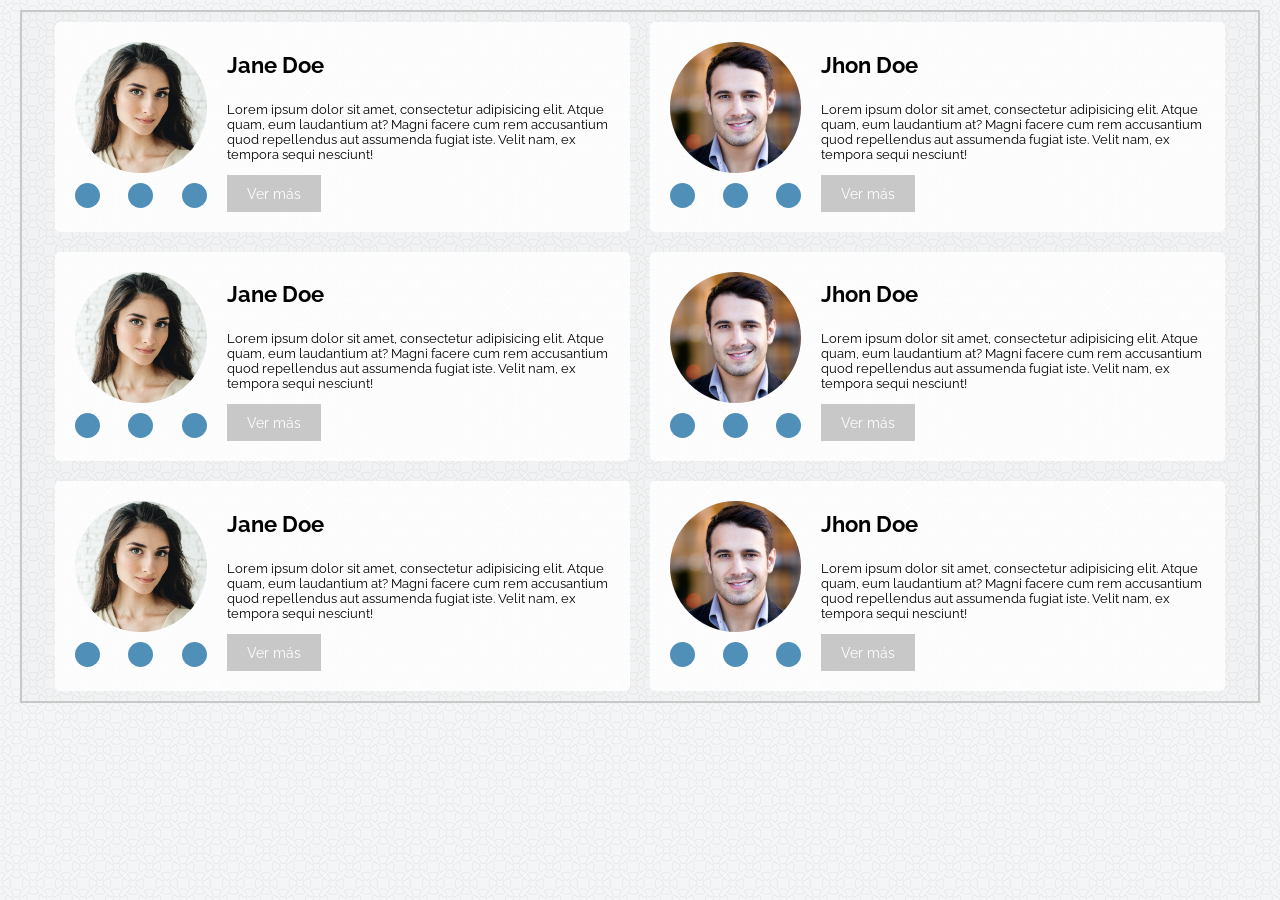
<file: HTML+CSS/Clase 08/index.html>
<!DOCTYPE html>
<html>
	<head>
		<meta name="viewport" content="width=device-width, initial-scale=1">
		<meta charset="utf-8">
		<link rel="stylesheet" href="css/normalize.css">
		<link rel="stylesheet" href="css/style.css">
		<link rel="stylesheet" href="http://code.ionicframework.com/ionicons/2.0.1/css/ionicons.min.css">
		<link href="https://fonts.googleapis.com/css?family=Raleway&display=swap" rel="stylesheet">
		<title>Working Group</title>
	</head>
	<body>
		<div class="container">
			<div class="card">
				<div class="card-image">
					<img src="images/img-profile-girl.jpg" alt="girl">
					<ul class="social-media">
						<li><a href="#"><span class="ion-social-facebook"></span></a></li>
						<li><a href="#"><span class="ion-social-twitter"></span></a></li>
						<li><a href="#"><span class="ion-social-linkedin"></span></a></li>
					</ul>
				</div>
				<div class="card-data">
					<h2>Jane Doe</h2>
					<p>Lorem ipsum dolor sit amet, consectetur adipisicing elit. Atque quam, eum laudantium at? Magni facere cum rem accusantium quod repellendus aut assumenda fugiat iste. Velit nam, ex tempora sequi nesciunt!</p>
					<a href="#">Ver más</a>
				</div>
			</div>
			<div class="card">
				<div class="card-image">
					<img src="images/img-profile-man.jpg" alt="man">
					<ul class="social-media">
						<li><a href="#"><span class="ion-social-facebook"></span></a></li>
						<li><a href="#"><span class="ion-social-twitter"></span></a></li>
						<li><a href="#"><span class="ion-social-linkedin"></span></a></li>
					</ul>
				</div>
				<div class="card-data">
					<h2>Jhon Doe</h2>
					<p>Lorem ipsum dolor sit amet, consectetur adipisicing elit. Atque quam, eum laudantium at? Magni facere cum rem accusantium quod repellendus aut assumenda fugiat iste. Velit nam, ex tempora sequi nesciunt!</p>
					<a href="#">Ver más</a>
				</div>
			</div>
			<div class="card">
				<div class="card-image">
					<img src="images/img-profile-girl.jpg" alt="girl">
					<ul class="social-media">
						<li><a href="#"><span class="ion-social-facebook"></span></a></li>
						<li><a href="#"><span class="ion-social-twitter"></span></a></li>
						<li><a href="#"><span class="ion-social-linkedin"></span></a></li>
					</ul>
				</div>
				<div class="card-data">
					<h2>Jane Doe</h2>
					<p>Lorem ipsum dolor sit amet, consectetur adipisicing elit. Atque quam, eum laudantium at? Magni facere cum rem accusantium quod repellendus aut assumenda fugiat iste. Velit nam, ex tempora sequi nesciunt!</p>
					<a href="#">Ver más</a>
				</div>
			</div>
			<div class="card">
				<div class="card-image">
					<img src="images/img-profile-man.jpg" alt="man">
					<ul class="social-media">
						<li><a href="#"><span class="ion-social-facebook"></span></a></li>
						<li><a href="#"><span class="ion-social-twitter"></span></a></li>
						<li><a href="#"><span class="ion-social-linkedin"></span></a></li>
					</ul>
				</div>
				<div class="card-data">
					<h2>Jhon Doe</h2>
					<p>Lorem ipsum dolor sit amet, consectetur adipisicing elit. Atque quam, eum laudantium at? Magni facere cum rem accusantium quod repellendus aut assumenda fugiat iste. Velit nam, ex tempora sequi nesciunt!</p>
					<a href="#">Ver más</a>
				</div>
			</div>
			<div class="card">
				<div class="card-image">
					<img src="images/img-profile-girl.jpg" alt="girl">
					<ul class="social-media">
						<li><a href="#"><span class="ion-social-facebook"></span></a></li>
						<li><a href="#"><span class="ion-social-twitter"></span></a></li>
						<li><a href="#"><span class="ion-social-linkedin"></span></a></li>
					</ul>
				</div>
				<div class="card-data">
					<h2>Jane Doe</h2>
					<p>Lorem ipsum dolor sit amet, consectetur adipisicing elit. Atque quam, eum laudantium at? Magni facere cum rem accusantium quod repellendus aut assumenda fugiat iste. Velit nam, ex tempora sequi nesciunt!</p>
					<a href="#">Ver más</a>
				</div>
			</div>
			<div class="card">
				<div class="card-image">
					<img src="images/img-profile-man.jpg" alt="man">
					<ul class="social-media">
						<li><a href="#"><span class="ion-social-facebook"></span></a></li>
						<li><a href="#"><span class="ion-social-twitter"></span></a></li>
						<li><a href="#"><span class="ion-social-linkedin"></span></a></li>
					</ul>
				</div>
				<div class="card-data">
					<h2>Jhon Doe</h2>
					<p>Lorem ipsum dolor sit amet, consectetur adipisicing elit. Atque quam, eum laudantium at? Magni facere cum rem accusantium quod repellendus aut assumenda fugiat iste. Velit nam, ex tempora sequi nesciunt!</p>
					<a href="#">Ver más</a>
				</div>
			</div>
		</div>
	</body>
</html>
</file>
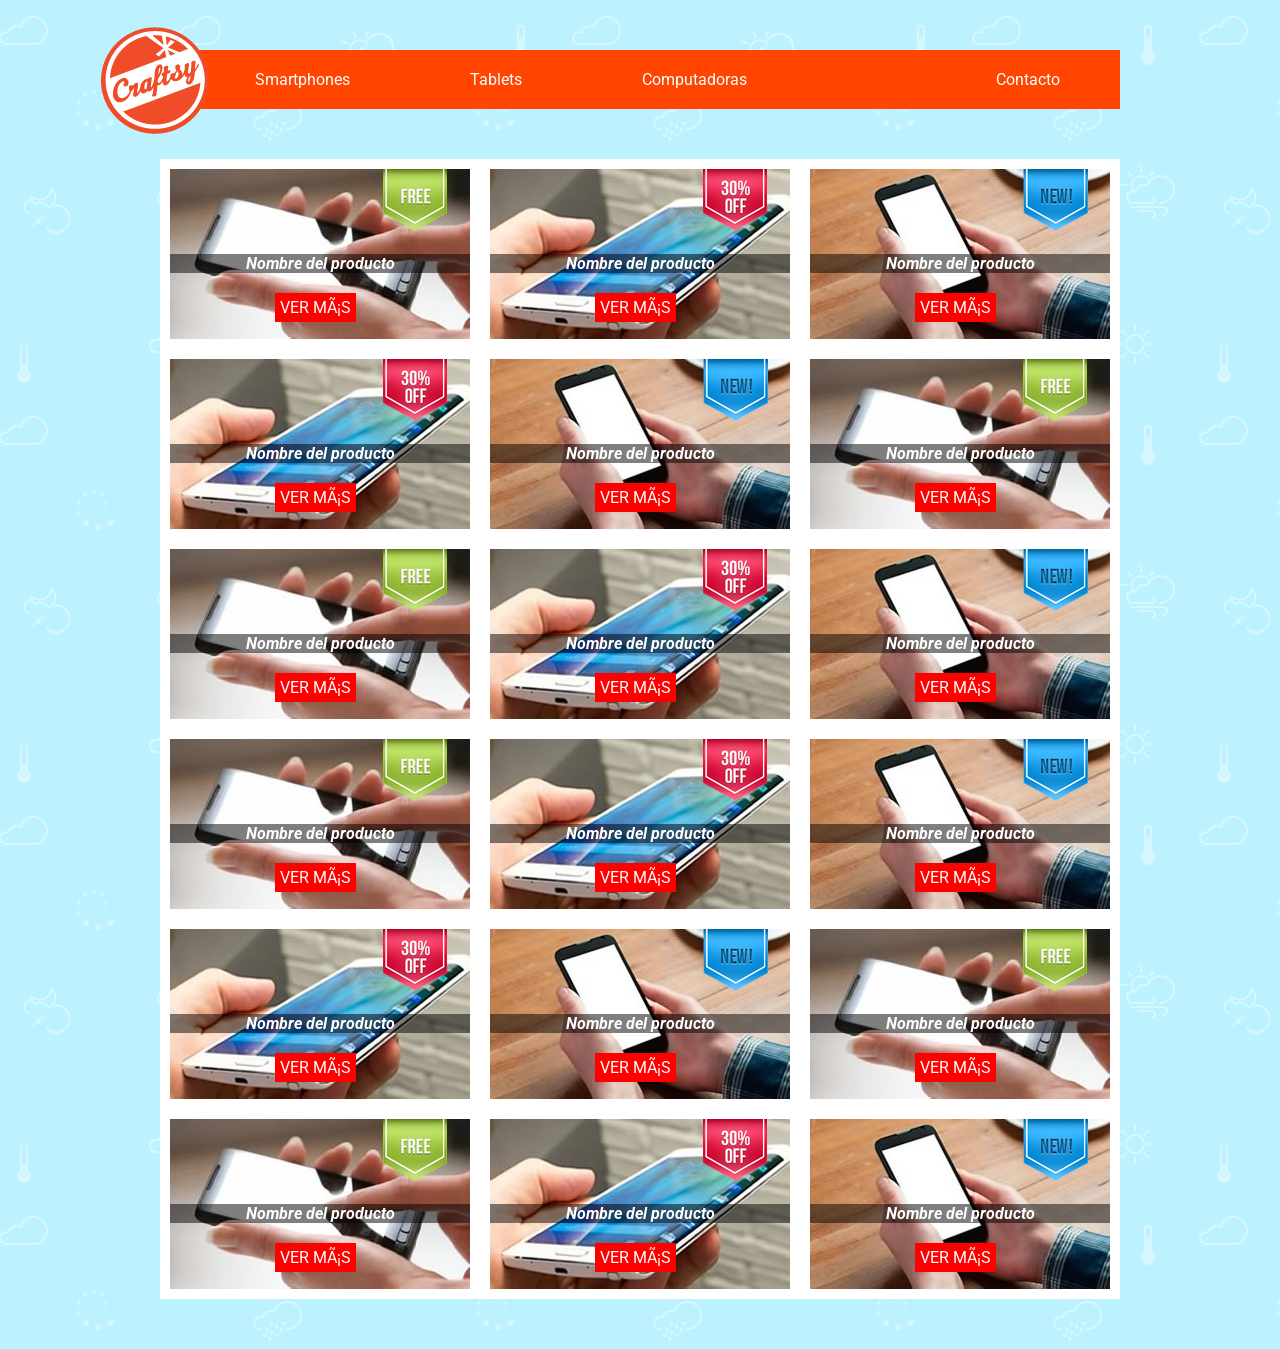
<file: HTML+CSS/Clase 05/ej01/index.html>
<!DOCTYPE html>
<html>
    <head meta charset="ut-8"> <meta>
      <title>Productos</title>
      <link href="css/estilos.css" rel="stylesheet">
      <link href="https://fonts.googleapis.com/css?family=Roboto&display=swap" rel="stylesheet">
   </head>
   <body>
     <div class="fondo"></div>
     <div class="menu">
       <a href="#">
        <img src="images/logo.png" alt="">
       </a>
       <ul>
          <li><a href="#">Smartphones</a></li>
          <li><a href="#">Tablets</a></li>
          <li><a href="#">Computadoras</a></li>
          <li class="item-r"><a href="#">Contacto</a></li>
        </ul>
      </div>
<!--  CONTENEDOR -------->
      <div class="container">
        <div class="caja">
          <img src="images/img-phone-01.jpg" alt="" class="fot">
          <img src="images/img-gratis.png" alt="" class="etiq">
          <a href="#" class="prod">Nombre del producto</a>
          <a href="#" class="mas">Ver más</a>
        </div>
        <div class="caja">
          <img src="images/img-phone-02.jpg" alt="" class="fot">
          <img src="images/img-descuento.png" alt="" class="etiq">
          <a href="#" class="prod">Nombre del producto</a>
          <a href="#" class="mas">Ver más</a>
        </div>
        <div class="caja">
          <img src="images/img-phone-03.jpg" alt="" class="fot">
          <img src="images/img-nuevo.png" alt="" class="etiq">
          <a href="#" class="prod">Nombre del producto</a>
          <a href="#" class="mas">Ver más</a>
        </div>
        <div class="caja">
          <img src="images/img-phone-02.jpg" alt="" class="fot">
          <img src="images/img-descuento.png" alt="" class="etiq">
          <a href="#" class="prod">Nombre del producto</a>
          <a href="#" class="mas">Ver más</a>
        </div>
        <div class="caja">
          <img src="images/img-phone-03.jpg" alt="" class="fot">
          <img src="images/img-nuevo.png" alt="" class="etiq">
          <a href="#" class="prod">Nombre del producto</a>
          <a href="#" class="mas">Ver más</a>
        </div>
        <div class="caja">
          <img src="images/img-phone-01.jpg" alt="" class="fot">
          <img src="images/img-gratis.png" alt="" class="etiq">
          <a href="#" class="prod">Nombre del producto</a>
          <a href="#" class="mas">Ver más</a>
        </div>
        <div class="caja">
          <img src="images/img-phone-01.jpg" alt="" class="fot">
          <img src="images/img-gratis.png" alt="" class="etiq">
          <a href="#" class="prod">Nombre del producto</a>
          <a href="#" class="mas">Ver más</a>
        </div>
        <div class="caja">
          <img src="images/img-phone-02.jpg" alt="" class="fot">
          <img src="images/img-descuento.png" alt="" class="etiq">
          <a href="#" class="prod">Nombre del producto</a>
          <a href="#" class="mas">Ver más</a>
        </div>
        <div class="caja">
          <img src="images/img-phone-03.jpg" alt="" class="fot">
          <img src="images/img-nuevo.png" alt="" class="etiq">
          <a href="#" class="prod">Nombre del producto</a>
          <a href="#" class="mas">Ver más</a>
        </div>
<!--  XTRA PORQUE SOY GUAPO -------->
        <div class="caja">
          <img src="images/img-phone-01.jpg" alt="" class="fot">
          <img src="images/img-gratis.png" alt="" class="etiq">
          <a href="#" class="prod">Nombre del producto</a>
          <a href="#" class="mas">Ver más</a>
        </div>
        <div class="caja">
          <img src="images/img-phone-02.jpg" alt="" class="fot">
          <img src="images/img-descuento.png" alt="" class="etiq">
          <a href="#" class="prod">Nombre del producto</a>
          <a href="#" class="mas">Ver más</a>
        </div>
        <div class="caja">
          <img src="images/img-phone-03.jpg" alt="" class="fot">
          <img src="images/img-nuevo.png" alt="" class="etiq">
          <a href="#" class="prod">Nombre del producto</a>
          <a href="#" class="mas">Ver más</a>
        </div>
        <div class="caja">
          <img src="images/img-phone-02.jpg" alt="" class="fot">
          <img src="images/img-descuento.png" alt="" class="etiq">
          <a href="#" class="prod">Nombre del producto</a>
          <a href="#" class="mas">Ver más</a>
        </div>
        <div class="caja">
          <img src="images/img-phone-03.jpg" alt="" class="fot">
          <img src="images/img-nuevo.png" alt="" class="etiq">
          <a href="#" class="prod">Nombre del producto</a>
          <a href="#" class="mas">Ver más</a>
        </div>
        <div class="caja">
          <img src="images/img-phone-01.jpg" alt="" class="fot">
          <img src="images/img-gratis.png" alt="" class="etiq">
          <a href="#" class="prod">Nombre del producto</a>
          <a href="#" class="mas">Ver más</a>
        </div>
        <div class="caja">
          <img src="images/img-phone-01.jpg" alt="" class="fot">
          <img src="images/img-gratis.png" alt="" class="etiq">
          <a href="#" class="prod">Nombre del producto</a>
          <a href="#" class="mas">Ver más</a>
        </div>
        <div class="caja">
          <img src="images/img-phone-02.jpg" alt="" class="fot">
          <img src="images/img-descuento.png" alt="" class="etiq">
          <a href="#" class="prod">Nombre del producto</a>
          <a href="#" class="mas">Ver más</a>
        </div>
        <div class="caja">
          <img src="images/img-phone-03.jpg" alt="" class="fot">
          <img src="images/img-nuevo.png" alt="" class="etiq">
          <a href="#" class="prod">Nombre del producto</a>
          <a href="#" class="mas">Ver más</a>
        </div>
<!--  FIN DE XTRA PORQUE SOY GUAPO -------->
      </div>
      <!-- WARNING RADIACTIVE:
          <div class="ejemplo2">
            <div class="ejemplo">
                lalala
            </div>
          </div>
     -->
    </body>
</html>
</file>
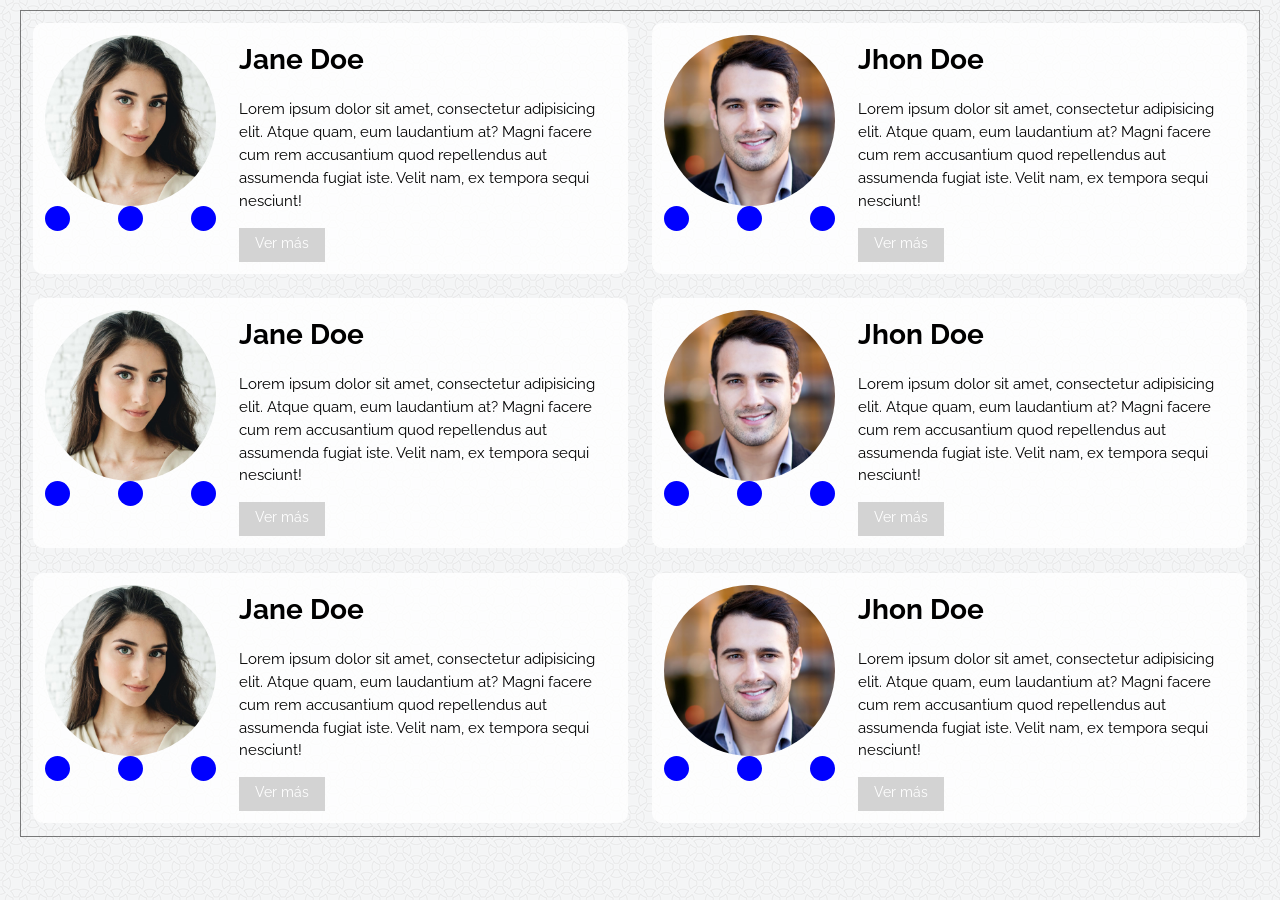
<file: HTML+CSS/Clase 08/manu/index.html>
<!DOCTYPE html>
<html>
  <head>
    <meta name="viewport" content="width=device-width, initial-scale=1">
    <meta charset="utf-8">
    <link rel="stylesheet" href="css/normalize.css">
    <link rel="stylesheet" href="css/estilos.css">
    <link rel="stylesheet" href="http://code.ionicframework.com/ionicons/2.0.1/css/ionicons.min.css">
    <link href="https://fonts.googleapis.com/css?family=Raleway&display=swap" rel="stylesheet">
		<title>Working Group</title>
	</head>
	<body>
		<div class="container">
			<div class="card">
				<div class="card-image">
					<img src="images/img-profile-girl.jpg" alt="girl">
					<ul class="social-media">
						<li><a href="#"><span class="ion-social-facebook"></span></a></li>
						<li><a href="#"><span class="ion-social-twitter"></span></a></li>
						<li><a href="#"><span class="ion-social-linkedin"></span></a></li>
					</ul>
				</div>
				<div class="card-data">
					<h2>Jane Doe</h2>
					<p>Lorem ipsum dolor sit amet, consectetur adipisicing elit. Atque quam, eum laudantium at? Magni facere cum rem accusantium quod repellendus aut assumenda fugiat iste. Velit nam, ex tempora sequi nesciunt!</p>
					<a href="#">Ver más</a>
				</div>
			</div>
			<div class="card">
				<div class="card-image">
					<img src="images/img-profile-man.jpg" alt="man">
					<ul class="social-media">
						<li><a href="#"><span class="ion-social-facebook"></span></a></li>
						<li><a href="#"><span class="ion-social-twitter"></span></a></li>
						<li><a href="#"><span class="ion-social-linkedin"></span></a></li>
					</ul>
				</div>
				<div class="card-data">
					<h2>Jhon Doe</h2>
					<p>Lorem ipsum dolor sit amet, consectetur adipisicing elit. Atque quam, eum laudantium at? Magni facere cum rem accusantium quod repellendus aut assumenda fugiat iste. Velit nam, ex tempora sequi nesciunt!</p>
					<a href="#">Ver más</a>
				</div>
			</div>
			<div class="card">
				<div class="card-image">
					<img src="images/img-profile-girl.jpg" alt="girl">
					<ul class="social-media">
						<li><a href="#"><span class="ion-social-facebook"></span></a></li>
						<li><a href="#"><span class="ion-social-twitter"></span></a></li>
						<li><a href="#"><span class="ion-social-linkedin"></span></a></li>
					</ul>
				</div>
				<div class="card-data">
					<h2>Jane Doe</h2>
					<p>Lorem ipsum dolor sit amet, consectetur adipisicing elit. Atque quam, eum laudantium at? Magni facere cum rem accusantium quod repellendus aut assumenda fugiat iste. Velit nam, ex tempora sequi nesciunt!</p>
					<a href="#">Ver más</a>
				</div>
			</div>
			<div class="card">
				<div class="card-image">
					<img src="images/img-profile-man.jpg" alt="man">
					<ul class="social-media">
						<li><a href="#"><span class="ion-social-facebook"></span></a></li>
						<li><a href="#"><span class="ion-social-twitter"></span></a></li>
						<li><a href="#"><span class="ion-social-linkedin"></span></a></li>
					</ul>
				</div>
				<div class="card-data">
					<h2>Jhon Doe</h2>
					<p>Lorem ipsum dolor sit amet, consectetur adipisicing elit. Atque quam, eum laudantium at? Magni facere cum rem accusantium quod repellendus aut assumenda fugiat iste. Velit nam, ex tempora sequi nesciunt!</p>
					<a href="#">Ver más</a>
				</div>
			</div>
			<div class="card">
				<div class="card-image">
					<img src="images/img-profile-girl.jpg" alt="girl">
					<ul class="social-media">
						<li><a href="#"><span class="ion-social-facebook"></span></a></li>
						<li><a href="#"><span class="ion-social-twitter"></span></a></li>
						<li><a href="#"><span class="ion-social-linkedin"></span></a></li>
					</ul>
				</div>
				<div class="card-data">
					<h2>Jane Doe</h2>
					<p>Lorem ipsum dolor sit amet, consectetur adipisicing elit. Atque quam, eum laudantium at? Magni facere cum rem accusantium quod repellendus aut assumenda fugiat iste. Velit nam, ex tempora sequi nesciunt!</p>
					<a href="#">Ver más</a>
				</div>
			</div>
			<div class="card">
				<div class="card-image">
					<img src="images/img-profile-man.jpg" alt="man">
					<ul class="social-media">
						<li><a href="#"><span class="ion-social-facebook"></span></a></li>
						<li><a href="#"><span class="ion-social-twitter"></span></a></li>
						<li><a href="#"><span class="ion-social-linkedin"></span></a></li>
					</ul>
				</div>
				<div class="card-data">
					<h2>Jhon Doe</h2>
					<p>Lorem ipsum dolor sit amet, consectetur adipisicing elit. Atque quam, eum laudantium at? Magni facere cum rem accusantium quod repellendus aut assumenda fugiat iste. Velit nam, ex tempora sequi nesciunt!</p>
					<a href="#">Ver más</a>
				</div>
			</div>
		</div>
	</body>
</html>
</file>
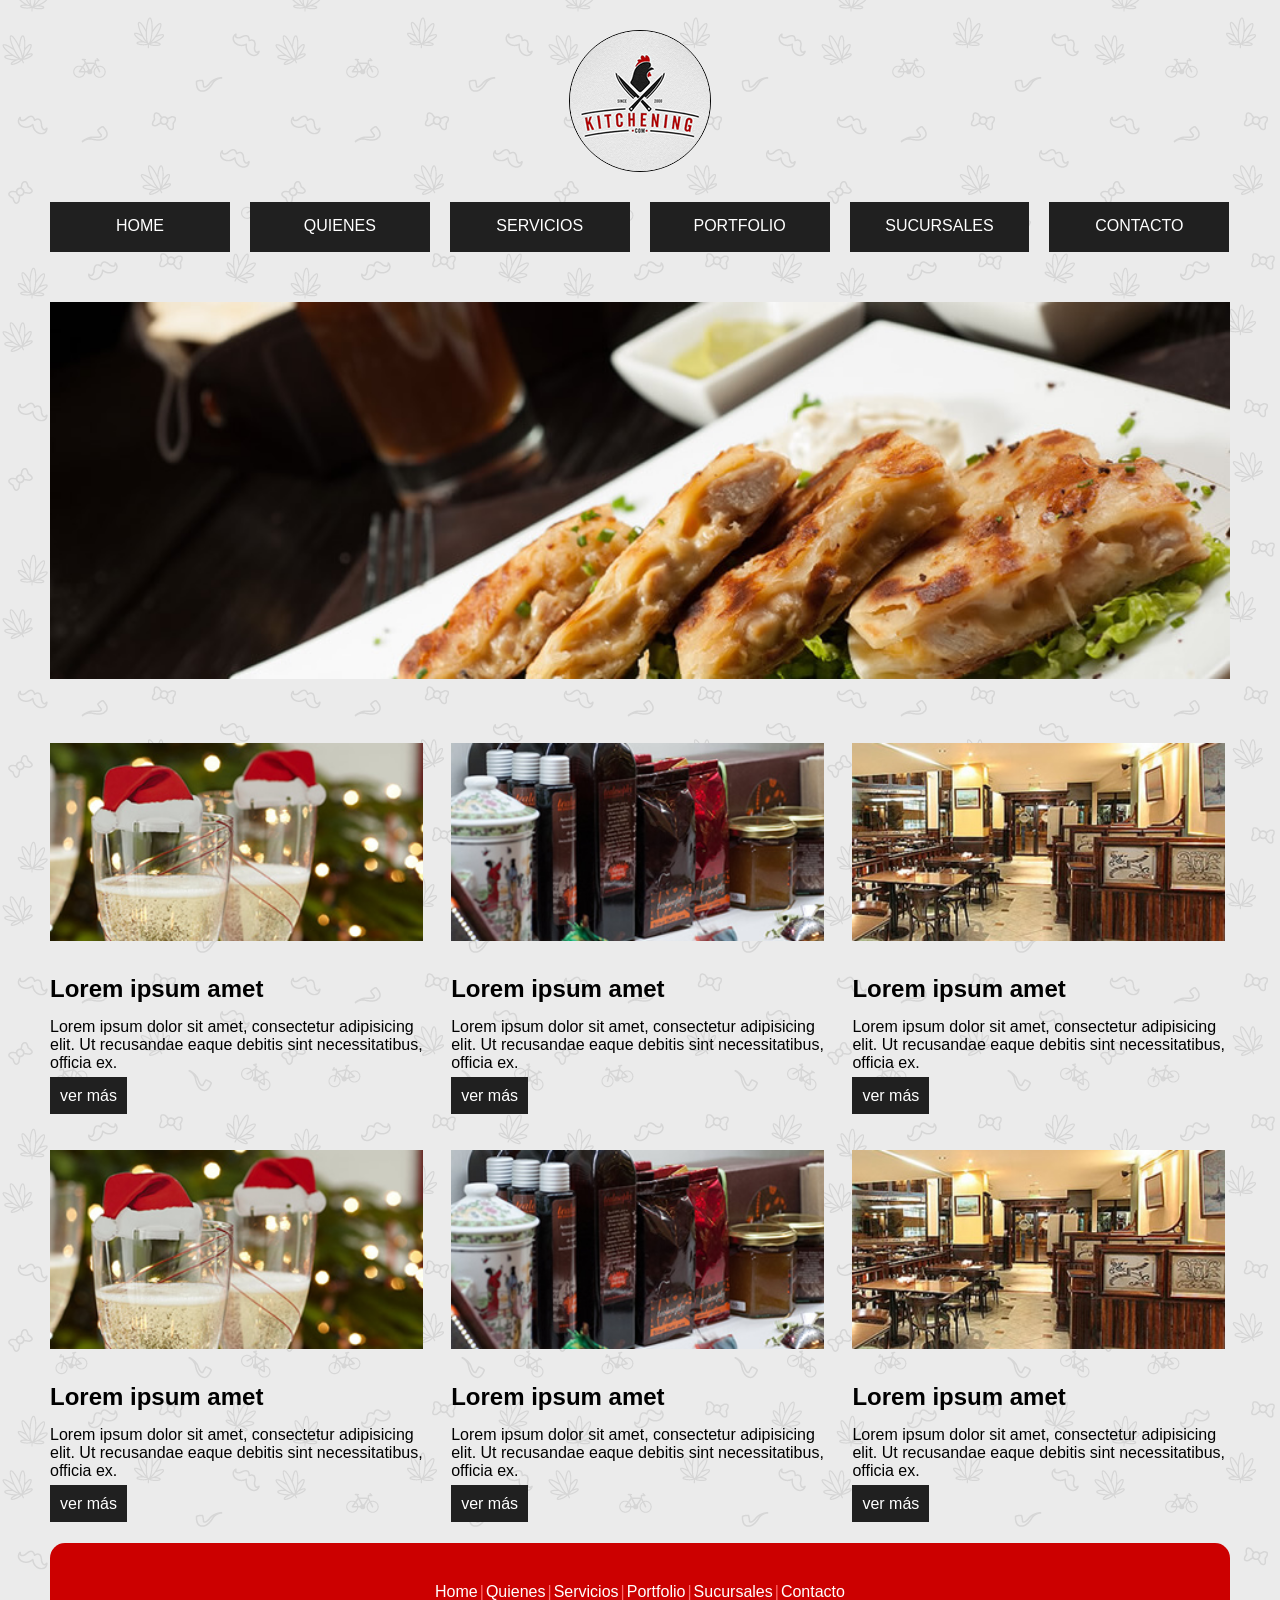
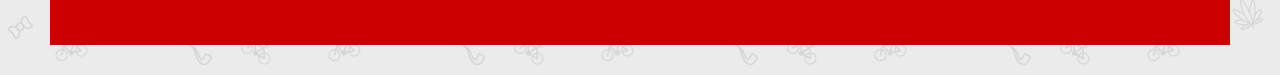
<file: HTML+CSS/Clase 07/ej01/html/index.html>
<!DOCTYPE html>
<html>
	<head>
		<meta charset="utf-8">
		<link rel="stylesheet" href="css/style.css">
		<title>Responsive Web Design</title>
	</head>
	<body>

	<div class="container">

		<!-- cabecera -->
		<header class="main-header">
			<img src="images/logo.jpg" alt="logotipo" class="logo">

			<a href="#" class="toggle-nav">
				<span class="ion-navicon-round"></span>
			</a>

			<nav class="main-nav">
				<ul>
					<li><a href="#">home</a></li>
					<li><a href="#">quienes</a></li>
					<li><a href="#">servicios</a></li>
					<li><a href="#">portfolio</a></li>
					<li><a href="#">sucursales</a></li>
					<li><a href="#">contacto</a></li>
				</ul>
			</nav>
		</header>

		<!-- banner -->
		<section class="banner">
			<img src="images/img-banner.jpg" alt="banner">
		</section>

		<!-- productos -->
		<section class="vip-products">
			<article class="product">
				<img src="images/img-pdto-1.jpg" alt="pdto 01">
				<h2>Lorem ipsum amet</h2>
				<p>Lorem ipsum dolor sit amet, consectetur adipisicing elit. Ut recusandae eaque debitis sint necessitatibus, officia ex.</p>
				<a href="#">ver más</a>
			</article>
			<article class="product">
				<img src="images/img-pdto-2.jpg" alt="pdto 02">
				<h2>Lorem ipsum amet</h2>
				<p>Lorem ipsum dolor sit amet, consectetur adipisicing elit. Ut recusandae eaque debitis sint necessitatibus, officia ex.</p>
				<a href="#">ver más</a>
			</article>
			<article class="product">
				<img src="images/img-pdto-3.jpg" alt="pdto 03">
				<h2>Lorem ipsum amet</h2>
				<p>Lorem ipsum dolor sit amet, consectetur adipisicing elit. Ut recusandae eaque debitis sint necessitatibus, officia ex.</p>
				<a href="#">ver más</a>
			</article>
			<article class="product">
				<img src="images/img-pdto-1.jpg" alt="pdto 01">
				<h2>Lorem ipsum amet</h2>
				<p>Lorem ipsum dolor sit amet, consectetur adipisicing elit. Ut recusandae eaque debitis sint necessitatibus, officia ex.</p>
				<a href="#">ver más</a>
			</article>
			<article class="product">
				<img src="images/img-pdto-2.jpg" alt="pdto 02">
				<h2>Lorem ipsum amet</h2>
				<p>Lorem ipsum dolor sit amet, consectetur adipisicing elit. Ut recusandae eaque debitis sint necessitatibus, officia ex.</p>
				<a href="#">ver más</a>
			</article>
			<article class="product">
				<img src="images/img-pdto-3.jpg" alt="pdto 03">
				<h2>Lorem ipsum amet</h2>
				<p>Lorem ipsum dolor sit amet, consectetur adipisicing elit. Ut recusandae eaque debitis sint necessitatibus, officia ex.</p>
				<a href="#">ver más</a>
			</article>
		</section>

		<footer class="main-footer">
			<ul>
				<li><a href="#">home</a></li>
				<li><a href="#">quienes</a></li>
				<li><a href="#">servicios</a></li>
				<li><a href="#">portfolio</a></li>
				<li><a href="#">sucursales</a></li>
				<li><a href="#">contacto</a></li>
			</ul>
		</footer>
	</div>

	</body>
</html>
</file>
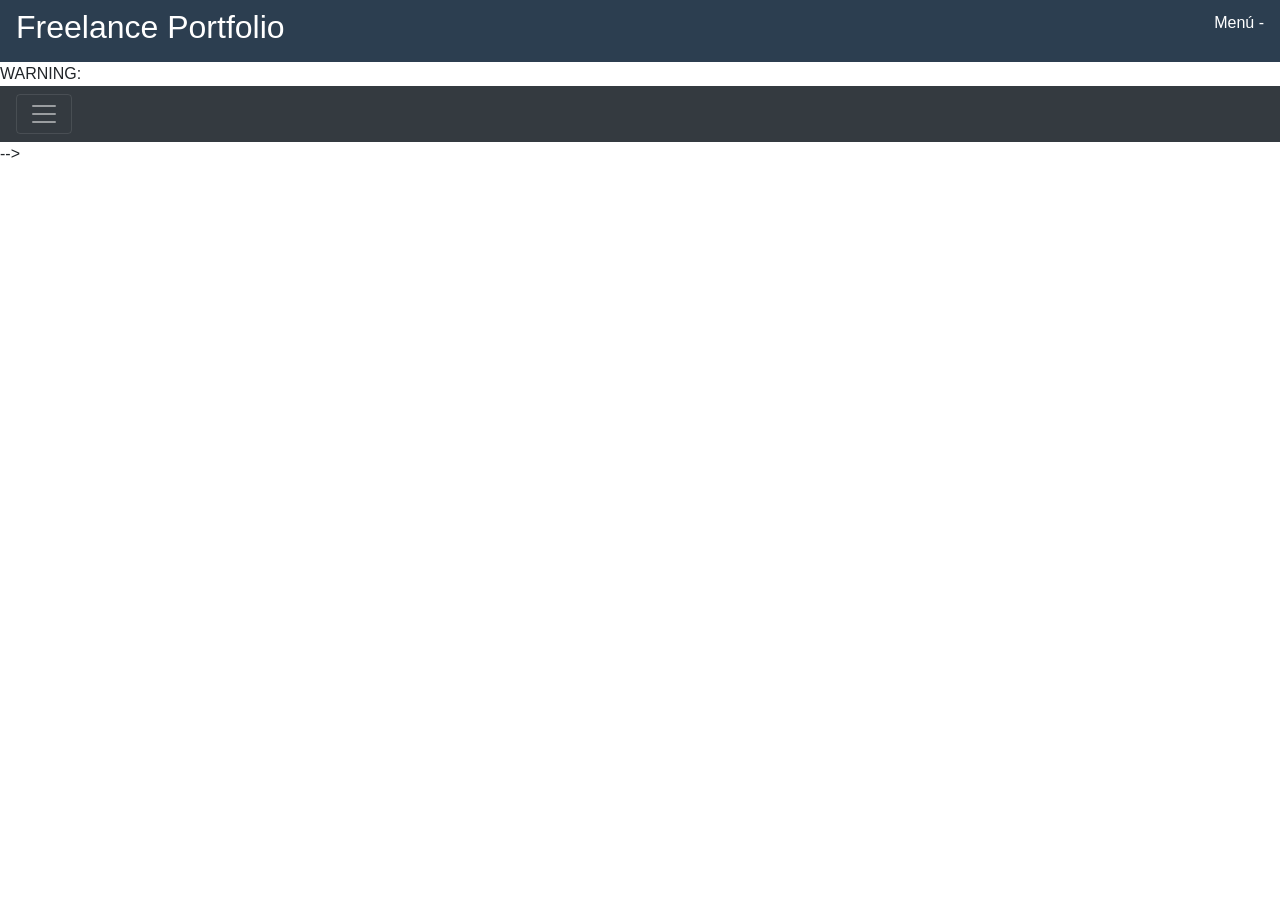
<file: HTML+CSS/Clase 09/tp-bootstrap/html/index.html>
<!DOCTYPE html>
<html lang="es" dir="ltr">
  <head>
    <meta charset="utf-8">
    <meta name="viewport" content="width=device-width, initial-scale=1">
    <link rel="stylesheet" href="bootstrap-4.3.1-dist/css/bootstrap.min.css">
    <link rel="stylesheet" href="css/master.css">
    <title>Bootstrap</title>
  </head>
  <body>
    <nav class="navbar barramenu">
      <div class="">
        <h2>Freelance Portfolio</h2>
      </div>
      <ul>
        <li><a href="#">Menú -</a></li>
      </ul>
    </nav>
 WARNING: 

<div class="bd-example">
<div class="pos-f-t">
  <div class="collapse" id="navbarToggleExternalContent" style="">
    <div class="bg-dark p-4">
      <h4 class="text-white">Collapsed content</h4>
      <span class="text-muted">Toggleable via the navbar brand.</span>
    </div>
  </div>
  <nav class="navbar navbar-dark bg-dark">
    <button class="navbar-toggler collapsed" type="button" data-toggle="collapse" data-target="#navbarToggleExternalContent" aria-controls="navbarToggleExternalContent" aria-expanded="false" aria-label="Toggle navigation">
      <span class="navbar-toggler-icon"></span>
    </button>
  </nav>
</div>
</div>

 -->


  </body>
</html>
</file>
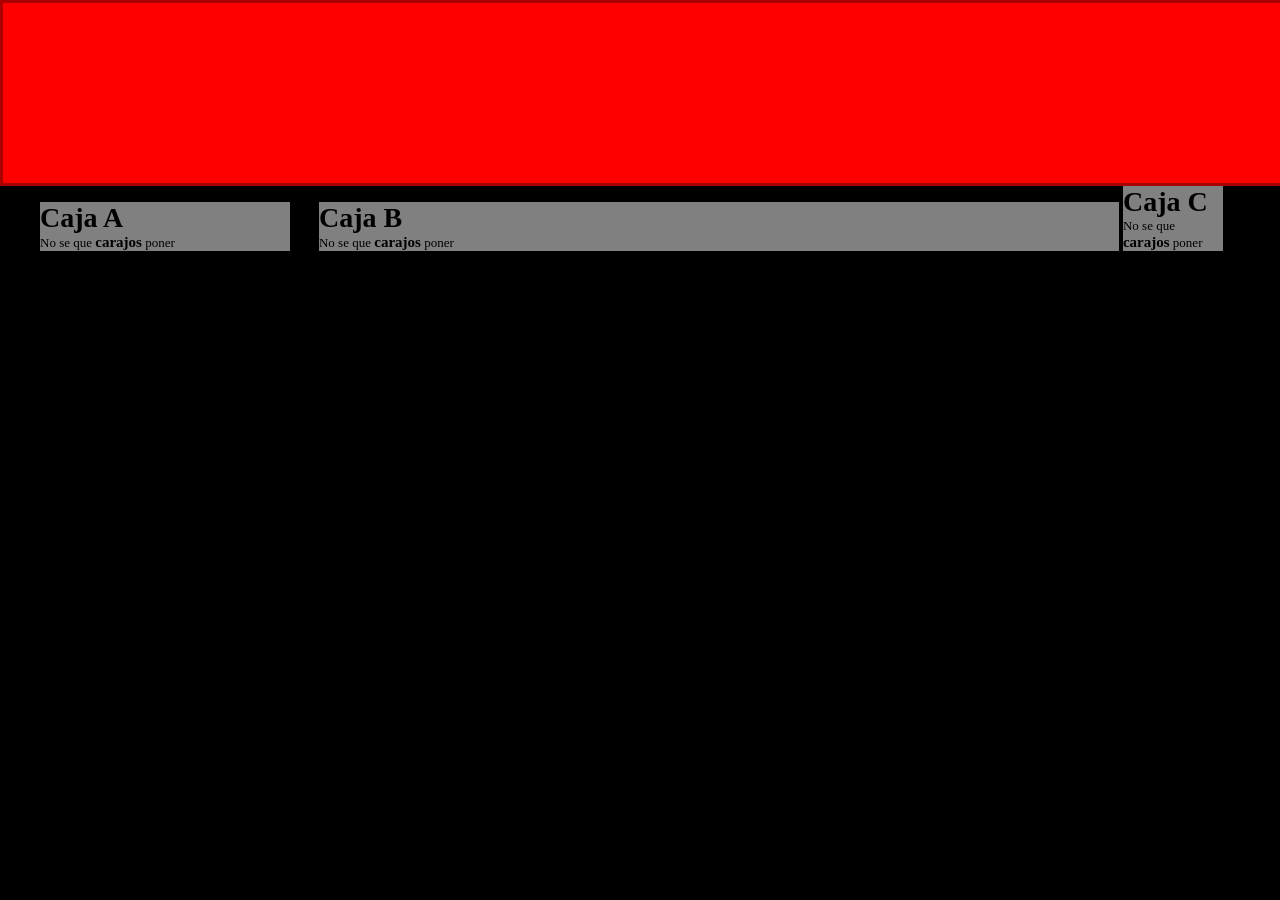
<file: HTML+CSS/Clase 06/responsive.html>
<!DOCTYPE html>
<html>
  <head>
    <meta charset="utf-8">
    <meta name="viewport" content="width=device-width, initial-scale=1">
    <link rel="stylesheet" href="css/style.css">
    <title></title>
  </head>
  <body>
    <header>
    </header>
    <div class="padre">
      <div class="a">
        <h2>Caja A</h2>
        <p>No se que <strong>carajos</strong> poner</p>
      </div>
      <div class="b">
        <h2>Caja B</h2>
        <p>No se que <strong>carajos</strong> poner</p>
      </div>
      <div class="c">
        <h2>Caja C</h2>
        <p>No se que <strong>carajos</strong> poner</p>
      </div>
    </div>

  </body>
</html>
</file>
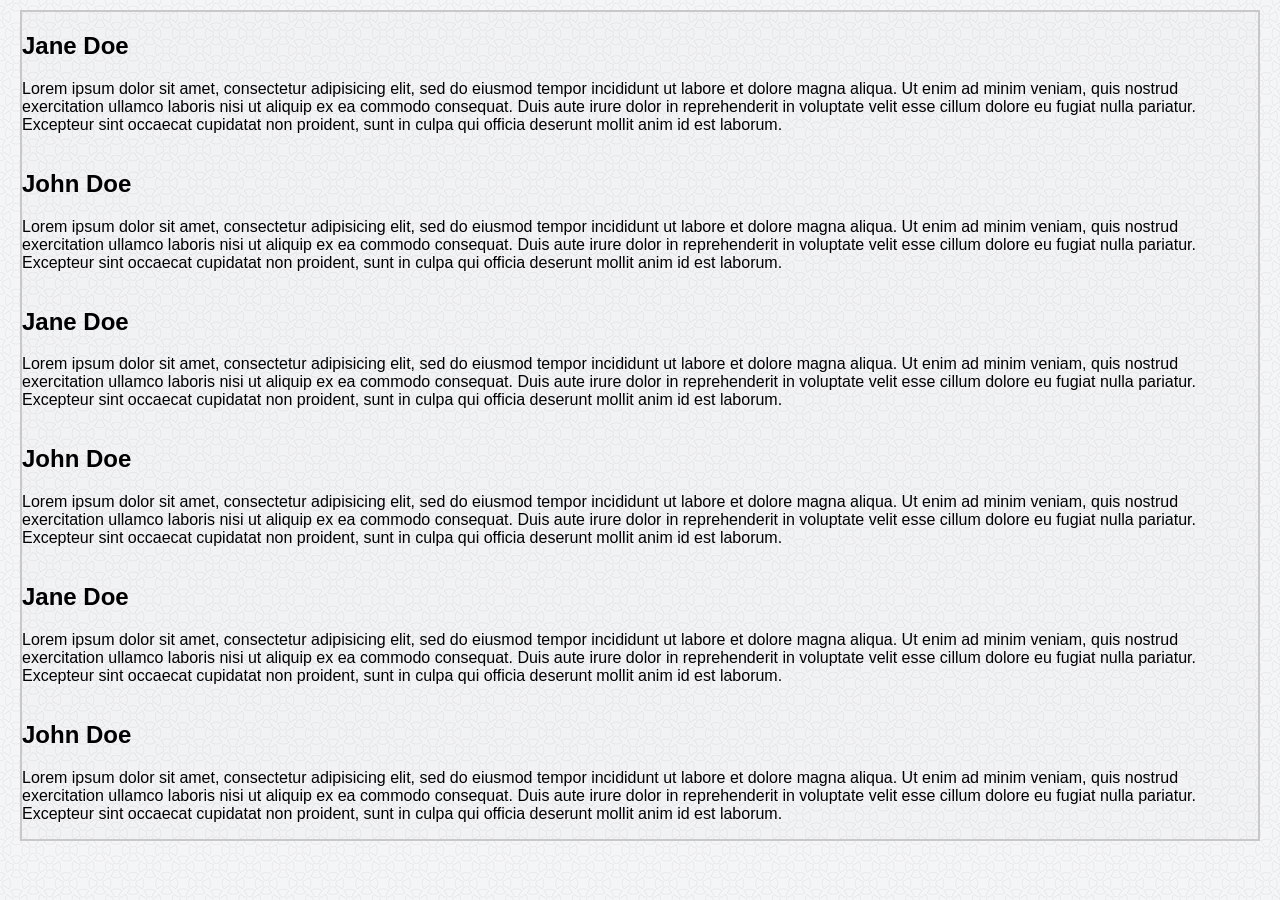
<file: HTML+CSS/Clase 08/tarjetas.html>
<!DOCTYPE html>
<html lang=es dir="ltr">
  <head>
    <meta charset="utf-8">
    <link rel="stylesheet" href="css/normalize.css">
    <link rel="stylesheet" href="css/style.css">
    <title>Tarjetas</title>
  </head>
  <body>
    <div class="container">
      <div class="jane">

        <div class="texto">
          <h2>Jane Doe</h2>
            <p>Lorem ipsum dolor sit amet, consectetur adipisicing elit, sed do eiusmod tempor incididunt ut labore et dolore magna aliqua. Ut enim ad minim veniam, quis nostrud exercitation ullamco laboris nisi ut aliquip ex ea commodo consequat. Duis aute irure dolor in reprehenderit in voluptate velit esse cillum dolore eu fugiat nulla pariatur. Excepteur sint occaecat cupidatat non proident, sunt in culpa qui officia deserunt mollit anim id est laborum.</p>
        </div>

      </div>
      <div class="john">
        <h2>John Doe</h2>
        <p>Lorem ipsum dolor sit amet, consectetur adipisicing elit, sed do eiusmod tempor incididunt ut labore et dolore magna aliqua. Ut enim ad minim veniam, quis nostrud exercitation ullamco laboris nisi ut aliquip ex ea commodo consequat. Duis aute irure dolor in reprehenderit in voluptate velit esse cillum dolore eu fugiat nulla pariatur. Excepteur sint occaecat cupidatat non proident, sunt in culpa qui officia deserunt mollit anim id est laborum.</p>
      </div>
      <div class="jane">
        <h2>Jane Doe</h2>
        <p>Lorem ipsum dolor sit amet, consectetur adipisicing elit, sed do eiusmod tempor incididunt ut labore et dolore magna aliqua. Ut enim ad minim veniam, quis nostrud exercitation ullamco laboris nisi ut aliquip ex ea commodo consequat. Duis aute irure dolor in reprehenderit in voluptate velit esse cillum dolore eu fugiat nulla pariatur. Excepteur sint occaecat cupidatat non proident, sunt in culpa qui officia deserunt mollit anim id est laborum.</p>
      </div>
      <div class="john">
        <h2>John Doe</h2>
        <p>Lorem ipsum dolor sit amet, consectetur adipisicing elit, sed do eiusmod tempor incididunt ut labore et dolore magna aliqua. Ut enim ad minim veniam, quis nostrud exercitation ullamco laboris nisi ut aliquip ex ea commodo consequat. Duis aute irure dolor in reprehenderit in voluptate velit esse cillum dolore eu fugiat nulla pariatur. Excepteur sint occaecat cupidatat non proident, sunt in culpa qui officia deserunt mollit anim id est laborum.</p>
      </div>
      <div class="jane">
        <h2>Jane Doe</h2>
        <p>Lorem ipsum dolor sit amet, consectetur adipisicing elit, sed do eiusmod tempor incididunt ut labore et dolore magna aliqua. Ut enim ad minim veniam, quis nostrud exercitation ullamco laboris nisi ut aliquip ex ea commodo consequat. Duis aute irure dolor in reprehenderit in voluptate velit esse cillum dolore eu fugiat nulla pariatur. Excepteur sint occaecat cupidatat non proident, sunt in culpa qui officia deserunt mollit anim id est laborum.</p>
      </div>
      <div class="john">
        <h2>John Doe</h2>
        <p>Lorem ipsum dolor sit amet, consectetur adipisicing elit, sed do eiusmod tempor incididunt ut labore et dolore magna aliqua. Ut enim ad minim veniam, quis nostrud exercitation ullamco laboris nisi ut aliquip ex ea commodo consequat. Duis aute irure dolor in reprehenderit in voluptate velit esse cillum dolore eu fugiat nulla pariatur. Excepteur sint occaecat cupidatat non proident, sunt in culpa qui officia deserunt mollit anim id est laborum.</p>
      </div>
    </div>
  </body>
</html>
</file>
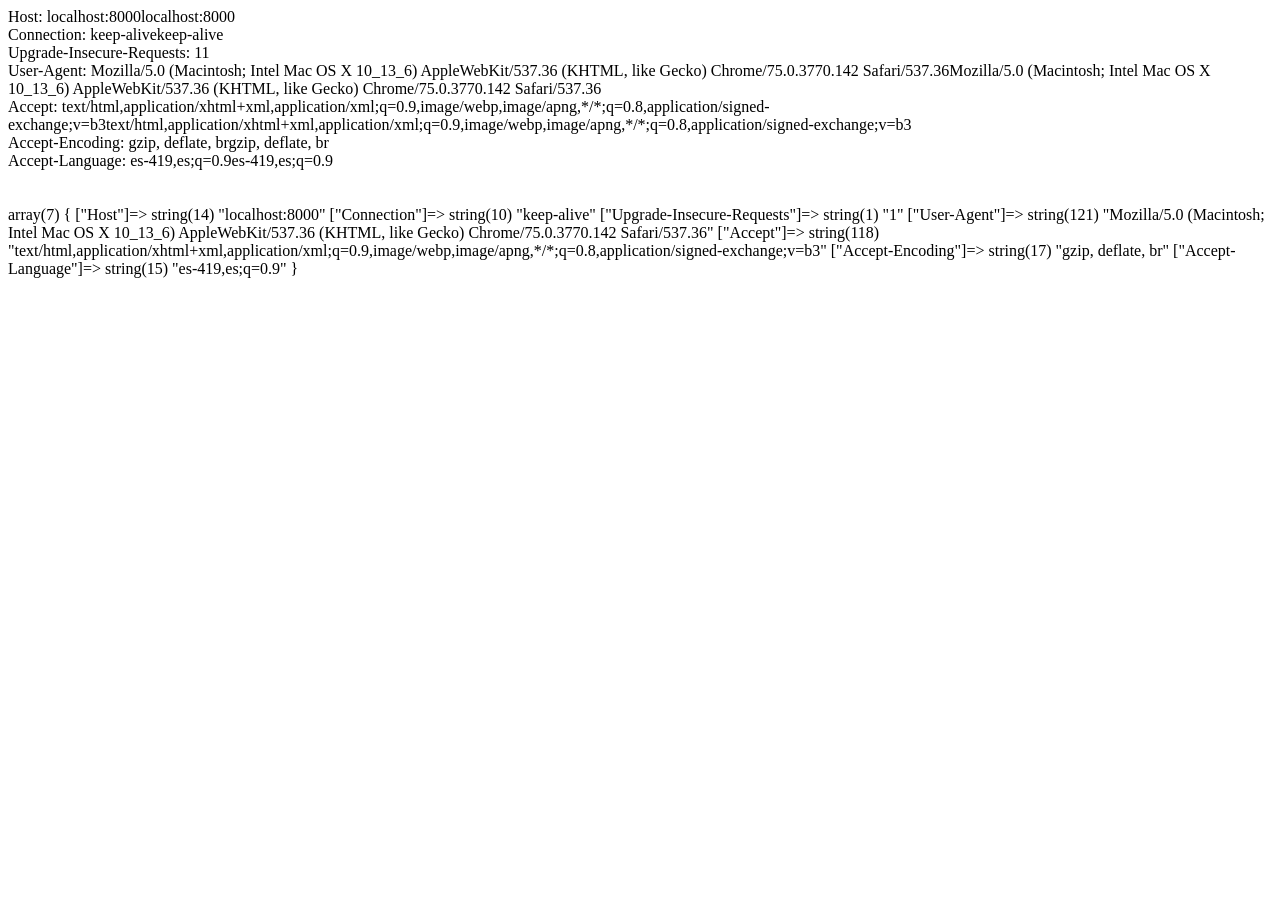
<file: PHP/Clase04/imprimir.html>
<!-- saved from url=(0157)http://localhost:8000/Ejercicio05/imprimir.php?nombre=tumama&email=cometelatod%40gmail.com&hobbies%5B%5D=ciclismo&hobbies%5B%5D=dibujo&sexo=femenino&dormir=6 -->
<html><head><meta http-equiv="Content-Type" content="text/html; charset=UTF-8"></head><body>Host: localhost:8000localhost:8000<br>Connection: keep-alivekeep-alive<br>Upgrade-Insecure-Requests: 11<br>User-Agent: Mozilla/5.0 (Macintosh; Intel Mac OS X 10_13_6) AppleWebKit/537.36 (KHTML, like Gecko) Chrome/75.0.3770.142 Safari/537.36Mozilla/5.0 (Macintosh; Intel Mac OS X 10_13_6) AppleWebKit/537.36 (KHTML, like Gecko) Chrome/75.0.3770.142 Safari/537.36<br>Accept: text/html,application/xhtml+xml,application/xml;q=0.9,image/webp,image/apng,*/*;q=0.8,application/signed-exchange;v=b3text/html,application/xhtml+xml,application/xml;q=0.9,image/webp,image/apng,*/*;q=0.8,application/signed-exchange;v=b3<br>Accept-Encoding: gzip, deflate, brgzip, deflate, br<br>Accept-Language: es-419,es;q=0.9es-419,es;q=0.9<br><br><br>array(7) {
  ["Host"]=&gt;
  string(14) "localhost:8000"
  ["Connection"]=&gt;
  string(10) "keep-alive"
  ["Upgrade-Insecure-Requests"]=&gt;
  string(1) "1"
  ["User-Agent"]=&gt;
  string(121) "Mozilla/5.0 (Macintosh; Intel Mac OS X 10_13_6) AppleWebKit/537.36 (KHTML, like Gecko) Chrome/75.0.3770.142 Safari/537.36"
  ["Accept"]=&gt;
  string(118) "text/html,application/xhtml+xml,application/xml;q=0.9,image/webp,image/apng,*/*;q=0.8,application/signed-exchange;v=b3"
  ["Accept-Encoding"]=&gt;
  string(17) "gzip, deflate, br"
  ["Accept-Language"]=&gt;
  string(15) "es-419,es;q=0.9"
}
</body></html>
</file>
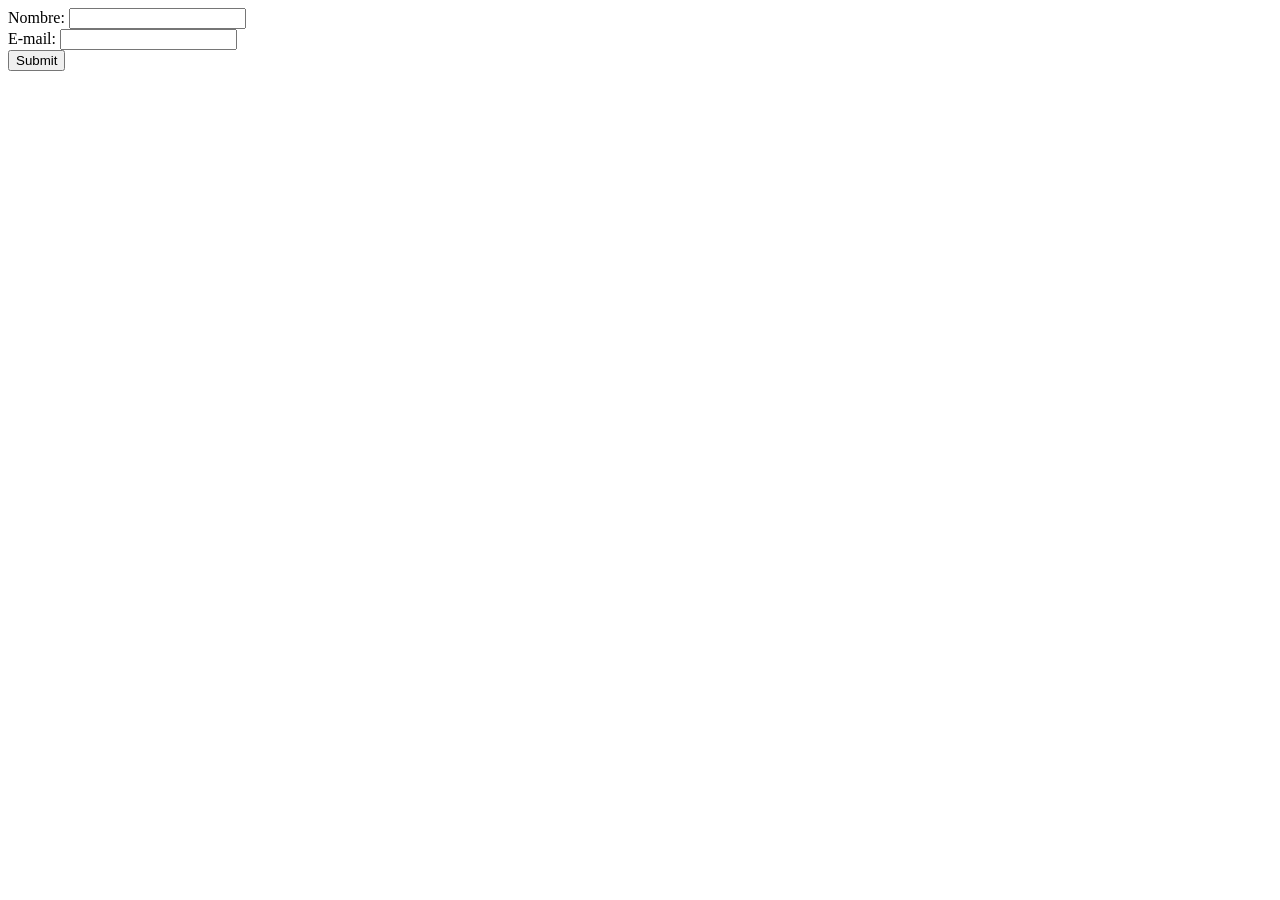
<file: PHP/Clase05/Ejercicio02/formulario.html>
<!DOCTYPE html>
<html>
  <head>
    <meta charset="utf-8">
    <title></title>
  </head>
  <body>
    <form action="imprimir_c.php" method="get">
      <label for="nombre">Nombre:</label>
      <input type="text" name="nombre">
      <br>
      <label for="email">E-mail:</label>
      <input type="text" name="email">
      <br>
      <input type="submit">
    </form>
  </body>
</html>
</file>
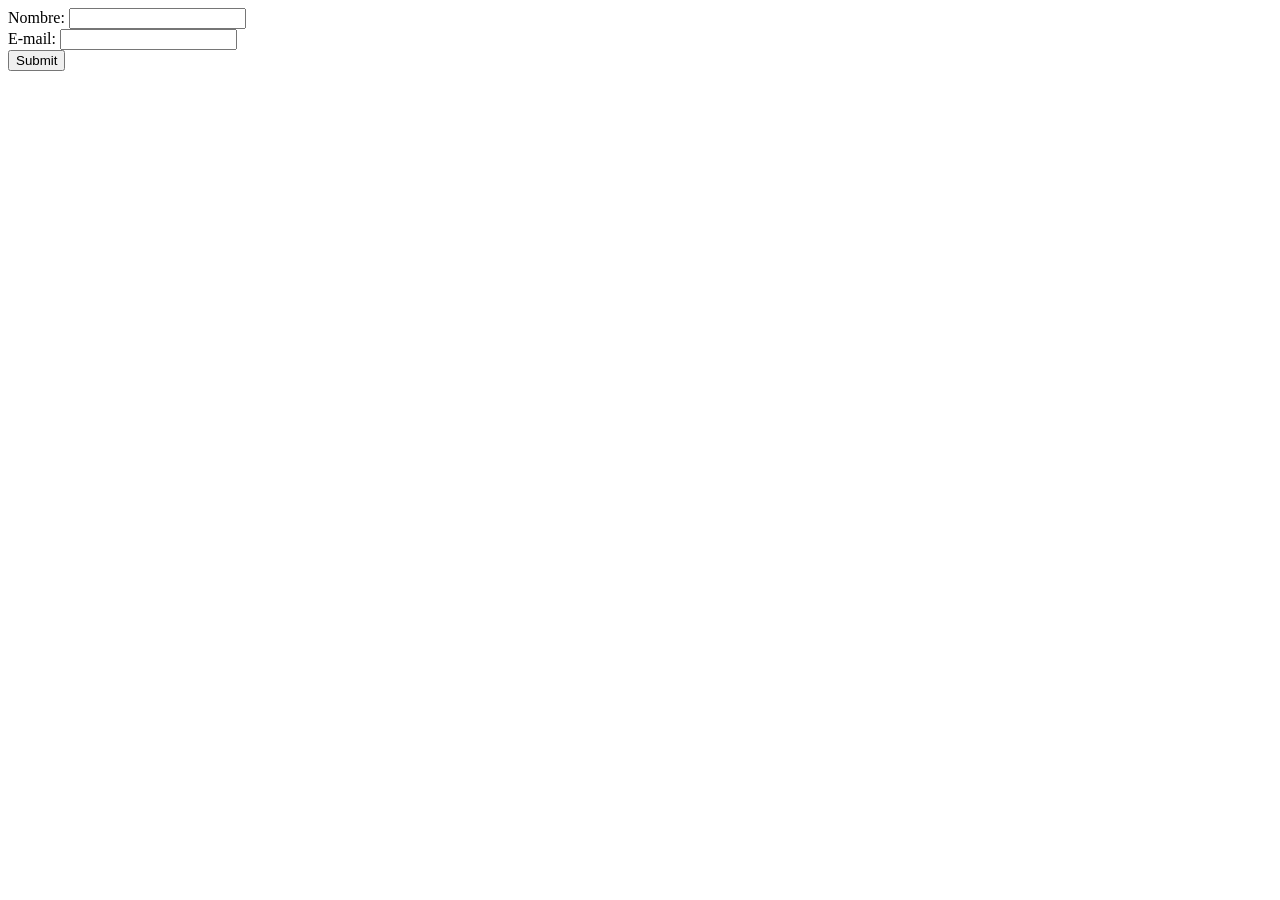
<file: PHP/Clase05/Ejercicio03/formulario.html>
<!DOCTYPE html>
<html>
  <head>
    <meta charset="utf-8">
    <title></title>
  </head>
  <body>
    <form action="imprimir.php" method="post">
      <label for="nombre">Nombre:</label>
      <input type="text" name="nombre">
      <br>
      <label for="email">E-mail:</label>
      <input type="text" name="email">
      <br>
      <input type="submit">
    </form>
  </body>
</html>
</file>
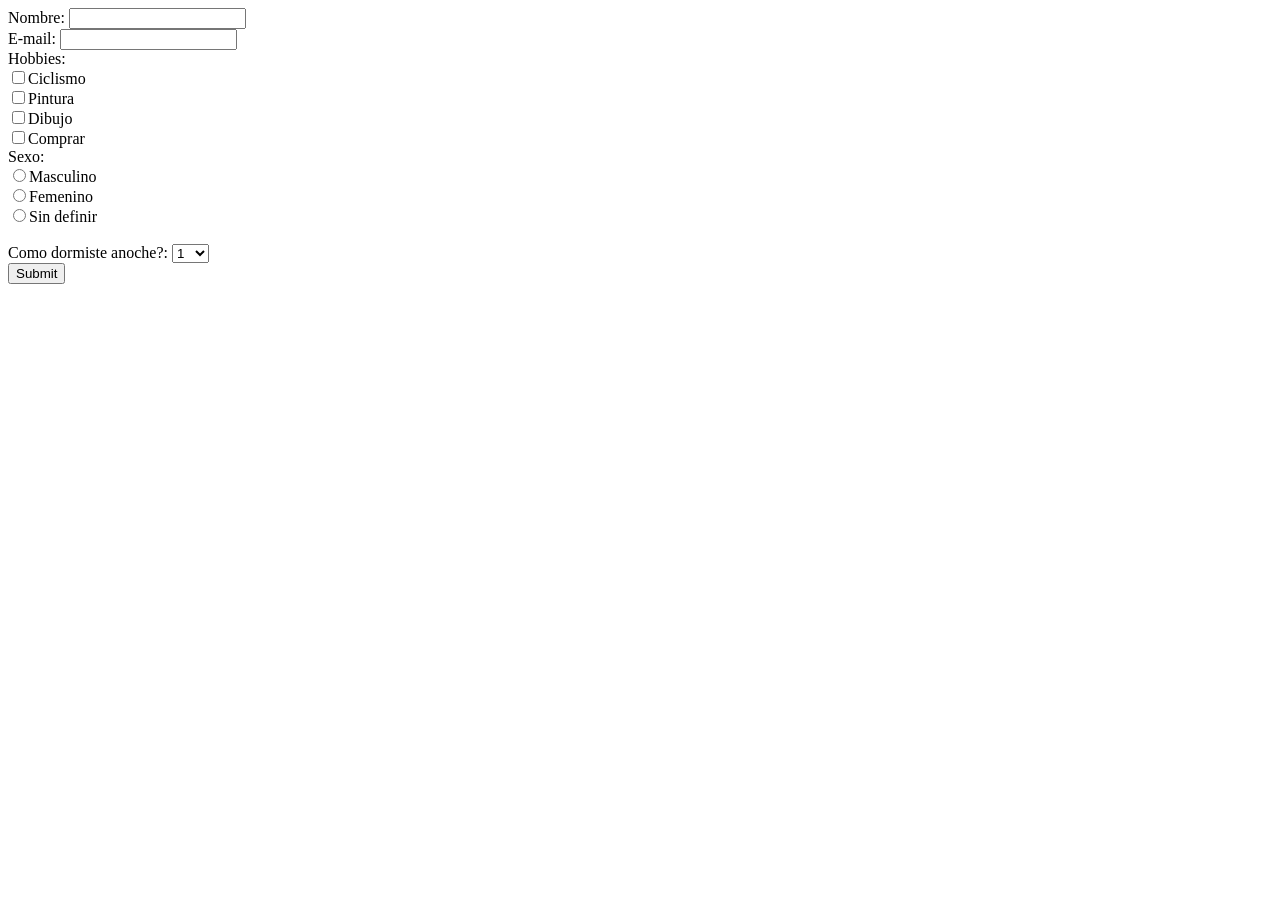
<file: PHP/Clase05/Ejercicio04/formulario.html>
<!DOCTYPE html>
<html>
  <head>
    <meta charset="utf-8">
    <title></title>
  </head>
  <body>
    <form action="imprimir2.php" method="get">
      <label for="nombre">Nombre:</label>
      <input type="text" name="nombre">
      <br>
      <label for="email">E-mail:</label>
      <input type="text" name="email">
      <br>
      <label for="hobbies[]">Hobbies:</label><br>
      <input type="checkbox" name="hobbies[]" value="Ciclismo">Ciclismo<br>
      <input type="checkbox" name="hobbies[]" value="Pintura">Pintura<br>
      <input type="checkbox" name="hobbies[]" value="Dibujo">Dibujo<br>
      <input type="checkbox" name="hobbies[]" value="Comprar">Comprar<br>
      <label for="sexo">Sexo:</label><br>
      <input type="radio" name="sexo" value="masculino">Masculino<br>
      <input type="radio" name="sexo" value="femenino">Femenino<br>
      <input type="radio" name="sexo" value="sindefinir">Sin definir<br>
      <br>
      <label for="suenio">Como dormiste anoche?:</label>
      <select name="dormir">
        <option value=1>1</option>
        <option value=2>2</option>
        <option value=3>3</option>
        <option value=4>4</option>
        <option value=5>5</option>
        <option value=6>6</option>
        <option value=7>7</option>
        <option value=8>8</option>
        <option value=9>9</option>
        <option value=10>10</option>
      </select>
      <br>
      <input type="submit">
    </form>
  </body>
</html>
</file>
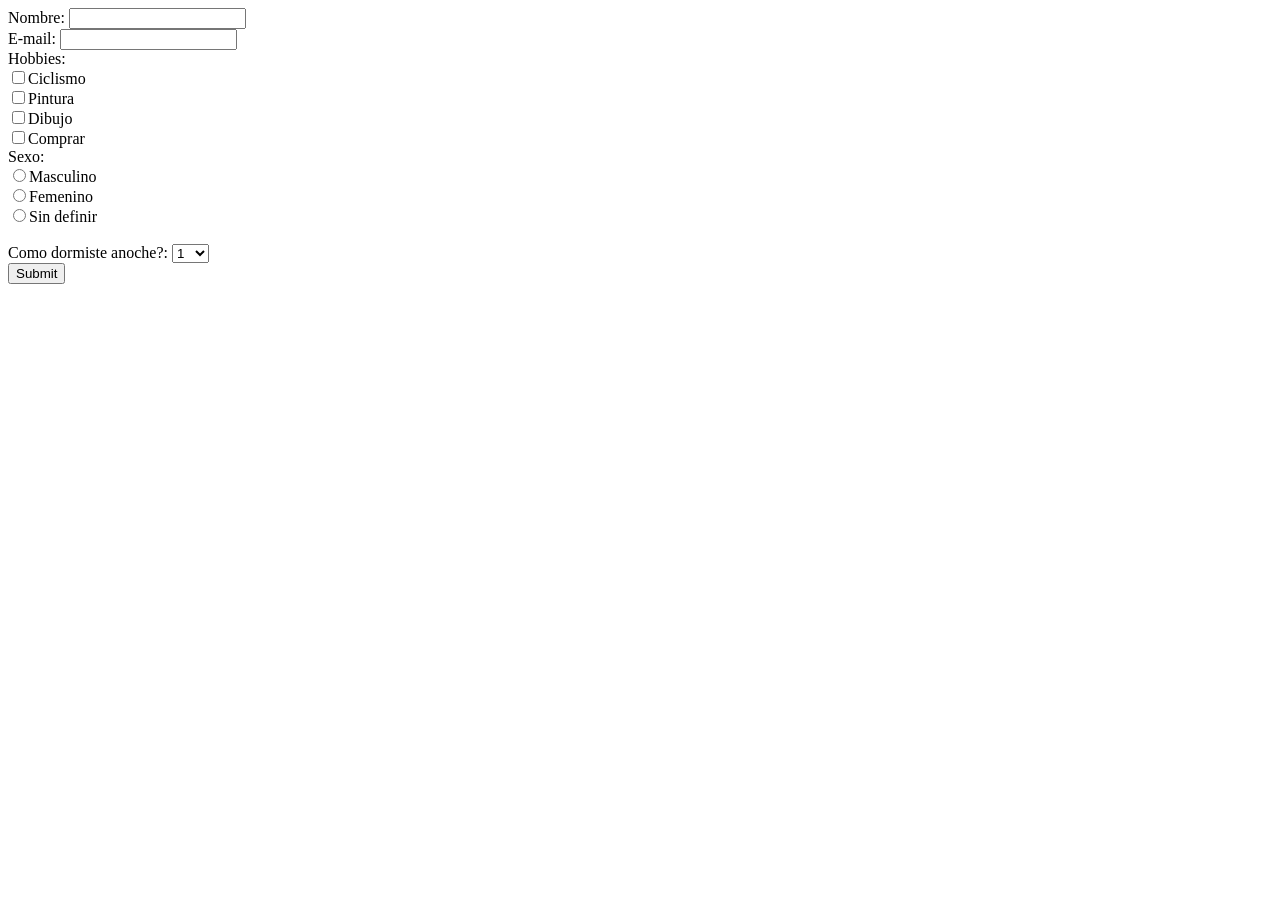
<file: PHP/Clase05/Ejercicio05/formulario.html>
<!DOCTYPE html>
<html>
  <head>
    <meta charset="utf-8">
    <title></title>
  </head>
  <body>
    <form action="imprimir.php" method="get">
      <label for="nombre">Nombre:</label>
      <input type="text" name="nombre">
      <br>
      <label for="email">E-mail:</label>
      <input type="text" name="email">
      <br>
      <label for="hobbies[]">Hobbies:</label><br>
      <input type="checkbox" name="hobbies[]" value="Ciclismo">Ciclismo<br>
      <input type="checkbox" name="hobbies[]" value="Pintura">Pintura<br>
      <input type="checkbox" name="hobbies[]" value="Dibujo">Dibujo<br>
      <input type="checkbox" name="hobbies[]" value="Comprar">Comprar<br>
      <label for="sexo">Sexo:</label><br>
      <input type="radio" name="sexo" value="masculino">Masculino<br>
      <input type="radio" name="sexo" value="femenino">Femenino<br>
      <input type="radio" name="sexo" value="sindefinir">Sin definir<br>
      <br>
      <label for="suenio">Como dormiste anoche?:</label>
      <select name="dormir">
        <option value=1>1</option>
        <option value=2>2</option>
        <option value=3>3</option>
        <option value=4>4</option>
        <option value=5>5</option>
        <option value=6>6</option>
        <option value=7>7</option>
        <option value=8>8</option>
        <option value=9>9</option>
        <option value=10>10</option>
      </select>
      <br>
      <input type="submit">
    </form>
  </body>
</html>
</file>
<file: HTML+CSS/Clase 08/css/style.css>
* {
  box-sizing: border-box;
  font-family: 'Raleway', sans-serif;
  line-height: normal;
}

body{
  background-image: url(../images/bg-body.png);
  margin: 10px 20px;
}

/*---------------CAJA-----------------------*/

.container {
  background-color: rgba(0, 0, 0, 0.01);
  border: 2px rgb(200, 200, 200) solid;
  display: inline-flex;
  flex-wrap: wrap;
  justify-content: center;
  align-items: flex-start;
}

/*---------------CARTAS-----------------------*/

.card{
  background-color: rgba(255, 255, 255, 0.85);
  border-radius: 5px;
  display: flex;
  margin: 10px;
  padding: 10px;
  width: 46.5%;
}

/*---------------FOTO-----------------------*/

.card-image {
  flex-direction: column;
  justify-content:flex-start;
  display: flex;
  margin: 10px;
}

.card-image img{
  display: block;
  width: 100%;
  border-radius: 50%;
}

.social-media{
  display: inline-flex;
  justify-content: space-between;
  flex-direction: row;
  list-style: none;
  padding-inline-start: 0px;
  margin:0px;
  padding-top: 10px;
}

.social-media li{
  background-color: #508fb8;
  padding: 5px;
  display: inline-block;
  border-radius: 50%;
  width: 25px;
  height: 25px;
  text-align: center;
}

.social-media li a{
  color: white;
}

/*---------------TEXTO-----------------------*/

.card-data{
  flex-direction: column;
  margin: 10px;
  justify-content: space-between;
  font-size: 0.9em;
    width: auto;
}

.card-data h2{
  margin-block-start: 0.5em;
  margin-block-end: 0.5em;
  display: inline-flex;
}

.card-data p{
  font-size: 0.9em;
  display: inline-flex;
}

.card-data a{
  background-color: rgb(200,200,200);
  color: #c7c7c7;
  padding: 10px 20px;
  text-decoration: none;
  color: #fff;
  text-align: left;
  display: inline-flex;
}

/*---------------MOBILE LAST-----------------------*/

@media (max-width:700px) {
.card{
  flex-direction: column;
  width: 42.5%;
}

}

/*---------------XS-----------------------*/

@media (max-width:375px) {
.card{
  flex-direction: column;
  width: auto;
}

}
</file>
<file: HTML+CSS/Clase 05/ej01/css/estilos.css>
* {
box-sizing: border-box;
margin: 0;
padding: 0;
font-family:"roboto",sans-serif;
}

body{
    background-image: url("../images/bg-2.png");
    background-position: -13px 0px;
}

.fondo{
display: block;
z-index: 1;
height: 100px;
top: 0px;
margin: 0 auto;
position: fixed;
background-image: url(../images/bg-2.png);
width: 960px;
left:0;
right:0;

  }

.menu {
  width: 960px;
  display: block;
  position: sticky;
  margin: 0 auto;
  margin-top: 50px;
  top: 50px;
  z-index: 1;
}


.menu a {
  float: left;
}

.menu a img{
  z-index: auto;
  position: absolute;
  margin: -25px -60px;
}


.menu ul{
  margin-block-start: 0em;
  margin-block-end: 0em;
  background-color: orangered;
  margin-top: 22px;
  text-align: left;
  width: 100%;
  height: 59px;
  padding-left: 35px;
}

.menu ul li{
  display: block;
  height: auto;
}

.menu ul li a{
  color: white;
  display: block;
  padding: 20px 60px;
  text-decoration: none;
}

.menu ul li a:hover{
    background-color:beige;
    color: black;
    transition-duration: 1s;
}
.item-r{
    float: right;
}

.ejemplo {
  width: 300px;
  border: 5px dotted black;
  margin: 20px;
  padding: 10px;
  background-color: red;
  display: block;
}

.ejemplo2 {
  display: inline-block;
  background-color: cyan;
}

.container{
  font-size: 0;
  width: 960px;
  background-color: white;
  display: block;
  margin: 0 auto;
  margin-top: 50px;
  margin-bottom: 50px;
}

.caja{
  display: inline-block;
  margin: 10px;
  width: 300px;
  position: relative;
}

.fot {
  display: block;
  width: 100%;
}

.etiq {
 position: absolute;
 right: 20px;
 top: 0px;
}

.prod {
  position: absolute;
  font-size: 1rem;
  top: 50%;
  color: white;
  background-color: rgba(0,0,0,0.5);
  font-style: italic;
  font-weight: bold;
  display: block;
  text-align: center;
  width: 100%;
  text-decoration: none;
}

.mas {
  position: absolute;
  font-size: 1rem;
  bottom: 10%;
  left: 35%;
  color: white;
  background-color: red;
  display: block;
  text-align: center;
  width: auto;
  text-decoration: none;
  font-weight: normal;
  padding: 5px;
  text-transform: uppercase;
}
</file>
<file: HTML+CSS/Clase 08/manu/css/estilos.css>
*{
  box-sizing: border-box;
  font-family: 'Raleway', sans-serif;
}

body {
 background-image: url(../images/bg-body.png);
}

.container{
  border: 1px solid rgba(0,0,0,0.5);
  margin: 10px 20px;
  display:inline-flex;
  flex-wrap: wrap;

}

.card{
  background-color: rgba(255,255,255,0.85);
  border-radius: 10px;
  width: 48%;
  margin: 1%;
  display: flex;
  flex-direction: row;
  padding: 12px;
  justify-content: space-between;
  flex-wrap: wrap;
  align-items: flex-start;
}

.card-image {
  width: 30%;
  display: flex;
  flex-direction: column;
  justify-content: space-between;

}

.card-image img {
  width: 100%;
  border-radius: 50%;

}


.social-media {
  display:flex;
  flex-direction: row;
  margin-block-start: 0em;
    margin-block-end: 0em;
    margin-inline-start: 0px;
    margin-inline-end: 0px;
    padding-inline-start: 0px;
    list-style:none;
    justify-content: space-between;
}

.social-media li {

}
.social-media li a {


  display: block;
border-radius: 50%;
padding: 4px;
background-color: blue;
color: white;
width: 25px;
height: 25px;
text-align: center;
}

.ion-social-facebook, .ion-social-twitter, .ion-social-linkedin{
  margin: auto;
}

.card-data {
 width: 66%;
}

.card-data h2 {
  display: block;
    font-size: 1.75em;
    margin-block-start: 0.3em;
    margin-block-end: 0.8em;
    margin-inline-end: 0px;
    font-weight: bold;
}

.card-data p {
  font-size: 0.95em;
line-height: 1.5em;
font-weight: normal;
}

.card-data a {
  display: block;
  text-decoration: none;
  padding: 7px;
  background-color: lightgrey;
  color: white;
  width: 86px;
  height: 34px;
  text-align: center;
  font-size: 0.9em;
}

/*---------------MOBILE LAST-----------------------*/

@media (max-width:700px) {
  .card{
    flex-direction: column;
    width: 48%;
  }
  .card-image{
    width: auto;
  }
  .card-data {
    width: auto;
  }
}

@media (max-width:375px) {
  .container{
  flex-direction: column;
  }
  .card{
    width: auto;
  }
}
</file>
<file: HTML+CSS/Clase 07/ej01/html/css/style.css>
* {
  box-sizing: border-box;
  margin: 15px 0;
}

body {
  font-family: sans-serif;
  background-image: url("../images/bg-body.png")

}

.container {
  max-width: 1180px;
  margin: 0 auto;
}

.logo {
  border-radius: 50%;
  display: block;
  margin-left: auto;
  max-width: 15.25%;
  margin-right: auto;
  border: 1px solid;

}

.toggle-nav {
  display: none;

}

.main-nav ul {
  padding: 0;
  list-style: none;
  overflow: hidden;
  margin-bottom: 20px;
}

.main-nav ul li {
  background-color: #202020;
  width: 15.25%;
  height: 50px;
  float: left;
  margin-right: 1.69%;
}

.main-nav ul li:last-child {
  margin-right: 0px;
}

.main-nav ul li a{
  margin: 0;
  display: block;
  width: 100%;
  height: 100%;
  color: #ffffff;
  padding-top: 15px;
  text-decoration: none;
  text-align: center;
  text-transform: uppercase;
}

.banner img{
  width: 100%;
}

.vip-products {
  overflow: hidden;
}

.product {
  width: 31.6%;
  float: left;
  margin: 1.27% 0;
}

.product:nth-of-type(3n-1) {
  margin-right: 2.4%;
  margin-left: 2.4%;
}

.product img{
  width: 100%;
}

.product a {
  background-color: #202020;
  padding: 10px;
  color: #ffffff;
  text-decoration: none;
}

.main-footer {
  background-color: #cc0000;
  clear: both;
  border-radius: 15px 15px 0 0;
  text-align: center;
}

.main-footer ul{
  width: auto;
  display: inline-block;
  list-style: none;
  overflow: hidden;
  padding: 25px 50px;
  text-align: center;
  margin: auto;
}

.main-footer ul li {
  float: left;
}

.main-footer ul li a{
  width: 100%;
  text-transform: capitalize;
  display: block;
  color: #fff;
  text-decoration: none;
  margin: auto 0px;
  text-align: center;
}

.main-footer ul li:last-child a::after {
  content: none;
}

.main-footer ul li a{
  width: 100%;
  text-transform: capitalize;
  display: block;
  color: #fff;
  text-align: center;
}
.main-footer ul li a::after {
  content: "|";
  color: #ff6969;
  margin: 0 2px;
}

@media (max-width:425px) {

}

@media (max-width:768px) {

}
</file>
<file: HTML+CSS/Clase 09/tp-bootstrap/html/css/master.css>
.barramenu {
  background-color: #2c3e50;
}

.barramenu ul li{
  list-style: none;
}

.barramenu h2, .barramenu ul li a {
  color: white;
  text-decoration: none;

}
</file>
<file: HTML+CSS/Clase 06/css/style.css>
* {   /*selector universal*/
  padding: 0;
  overflow: hidden;
  margin: 0;
  padding: 0;
}

body {
background-color: black;
}

.padre {
  max-width: 1200px;
  margin: 0 auto;
}

.a {
width: 20.833%;
}

.b {
width: 66.666%;
margin-left: 2.083%;
}

.c {
width: 8.333%;
}

.a, .b, .c {
  display: inline-block;
  background-color: grey;

}

header {
  width: 100vw;
  height: 20vh;
  background-color: red;
  border: 3px solid #a00;
}

h2 {
  font-size: 1.75em;
}

p {
  font-size: 0.8125em;
}

strong{
  font-size: 1.153846153846154em;
}

@media (max-width: 900px) {
  .padre {
    box-sizing: border-box;
    padding: 20px;
    width: 95vw;
  }

  .a {
    width: 40%;
    float: left;
  }

  .b {
    width: 55%;
    float:right;
    margin-left: 0;
  }

}
</file>
